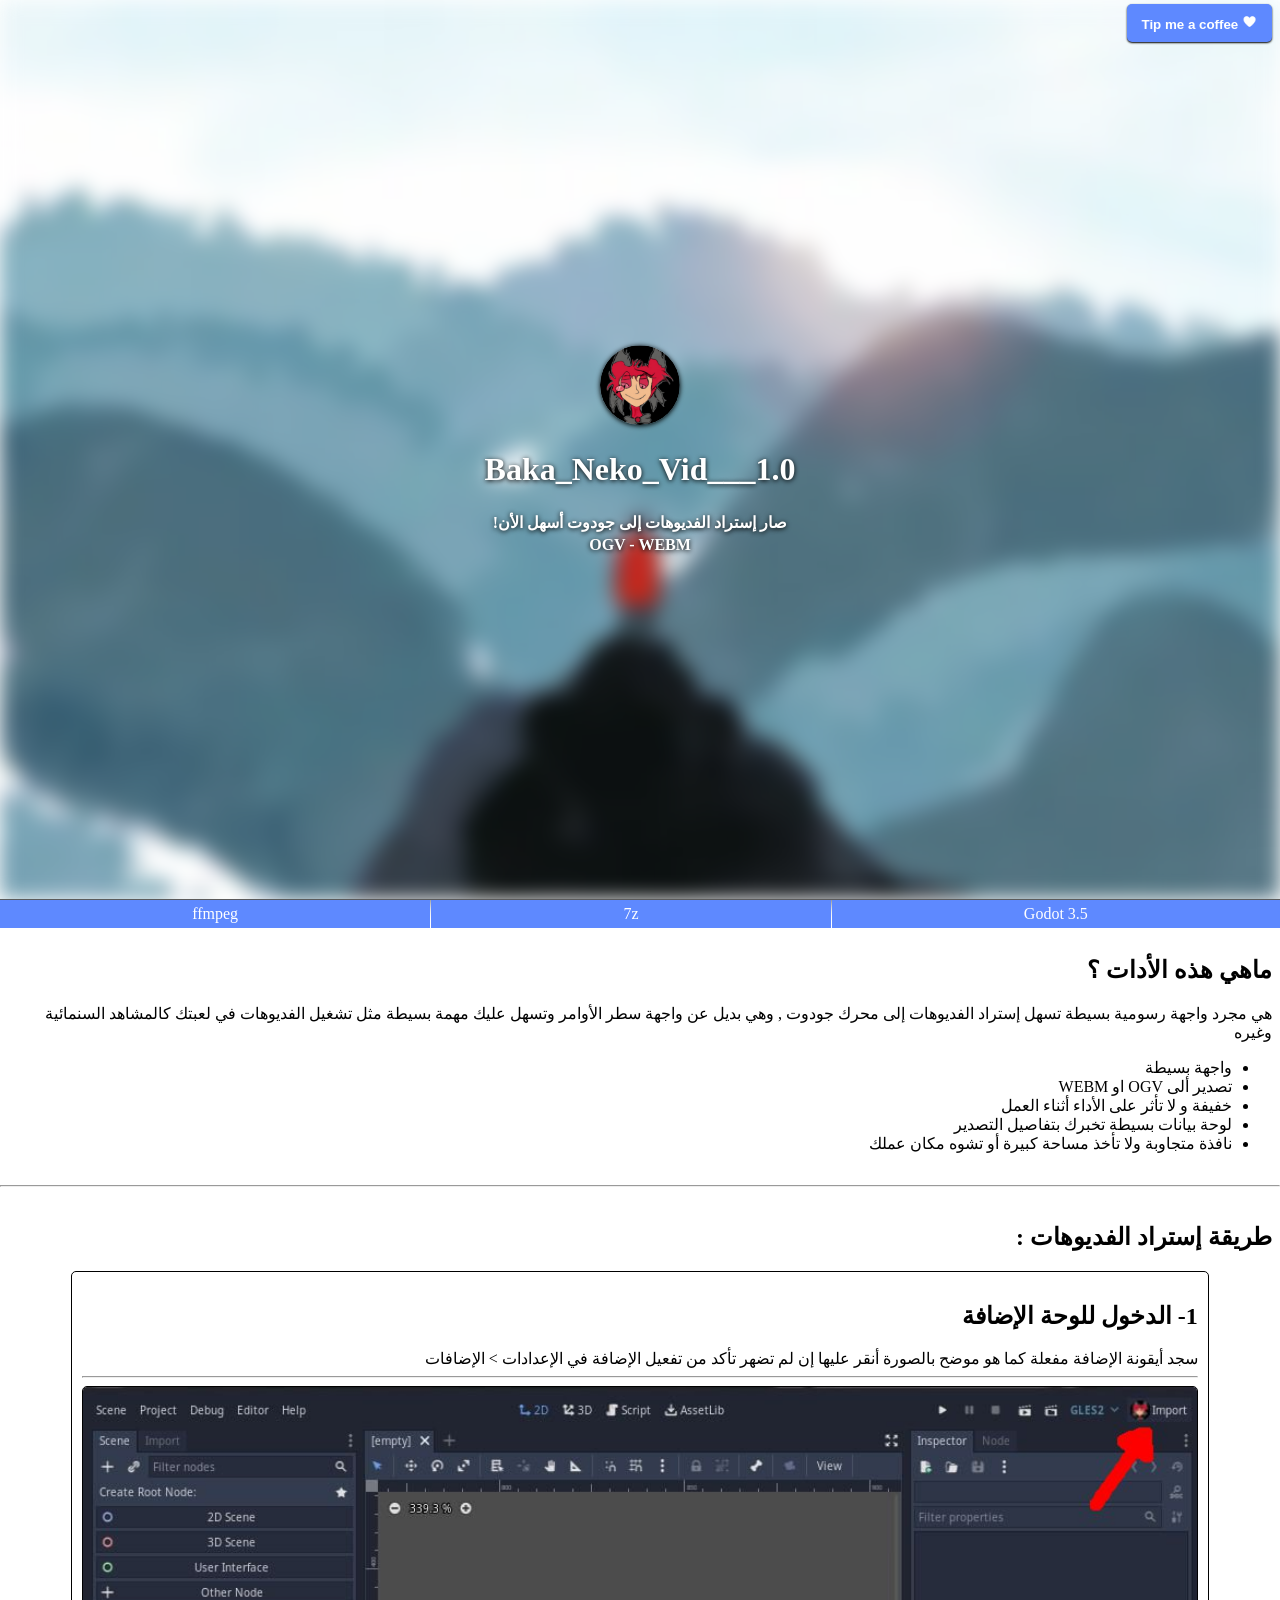
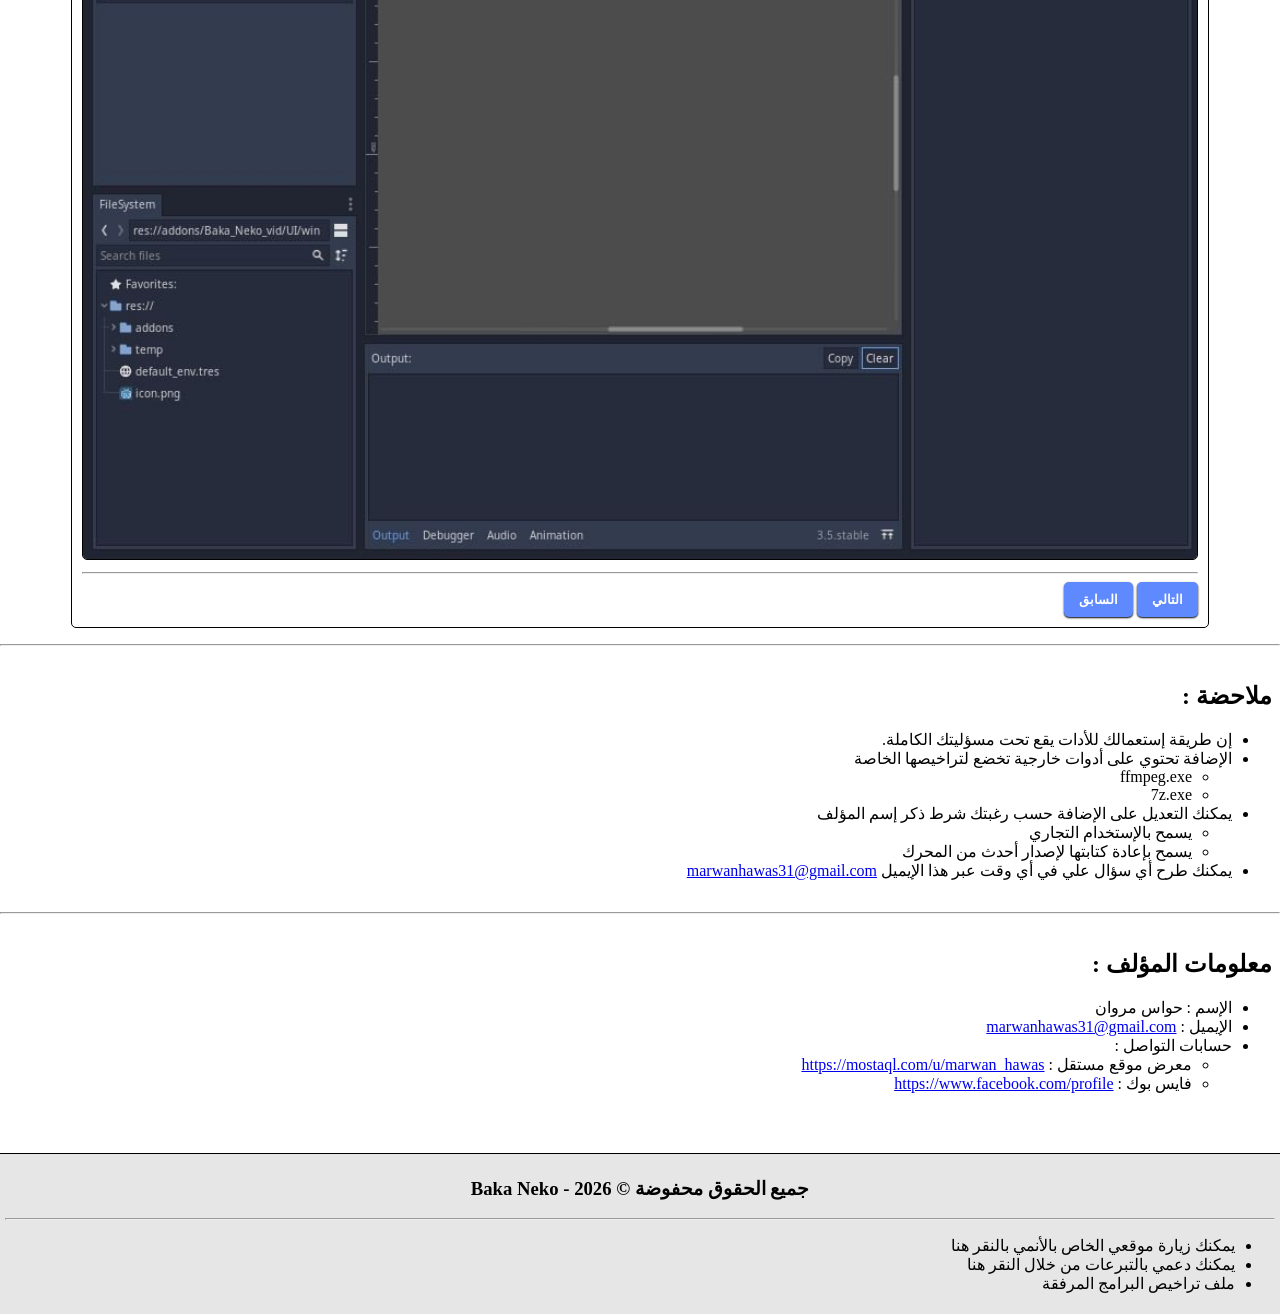
<file: addons/Baka_Neko_vid/help/index.html>
<!DOCTYPE html>
<html lang="en">
<head>
    <meta charset="UTF-8">
    <meta http-equiv="X-UA-Compatible" content="IE=edge">
    <link rel="stylesheet" href="../scripts/style.css">
    <meta name="viewport" content="width=device-width, initial-scale=1.0">
    <link rel="icon" href="../assets/img/smal_icon.png">
    <title>Baka_neko_vid</title>
</head>
<body>

    <div class="pannel">
        <a href="c/index.html" id="btn_coffe">
            <button class="btn_moved">
                <img src="../assets/img/heart-solid.png" alt="hert" id="hert_icon">
                
                <span>Tip me a coffee</span>
            </button>
        </a>
        <span class="back_pannel"></span>
        <span class="pannel_body">
            <img src="../assets/img/icon.png" class="logo">
            <h1 class="welMss">Baka_Neko_Vid___1.0</h1>
            <span class="t">صار إستراد الفديوهات إلى جودوت أسهل الأن!</span>
            <span class="t">OGV - WEBM</span>
        </span>
    </div>

    <div class="the_apps">
        <span>ffmpeg</span>
        <span>7z</span>
        <span>Godot 3.5</span>
    </div>

    <article>
        <h2>ماهي هذه الأدات ؟</h2>
        <p>
            هي مجرد واجهة رسومية بسيطة تسهل إستراد الفديوهات إلى محرك جودوت
            , وهي بديل عن واجهة سطر الأوامر
            وتسهل عليك مهمة بسيطة مثل تشغيل الفديوهات في لعبتك كالمشاهد السنمائية وغيره
        </p>
        <ul>
            <li>واجهة بسيطة</li>
            <li>تصدير ألى OGV او WEBM</li>
            <li>خفيفة و لا تأثر على الأداء أثناء العمل</li>
            <li>لوحة بيانات بسيطة تخبرك بتفاصيل التصدير</li>
            <li>نافذة متجاوبة ولا تأخذ مساحة كبيرة أو تشوه مكان عملك</li>
        </ul>
    </article>


    <hr>

    <article>
        <h1>طريقة إستراد الفديوهات :</h1>

        <div class="box_help" id="box_help">
            <h2 id="Title_help"></h2>
            <span id="Text_help">text!</span>
            <hr>
            <img src="../assets/img/help/a1.JPG" alt="is_helping" class="img_help" id="Image_help">

            <hr>

            <span>
                <button id="plus" class="btn_moved">التالي</button>
                <button id="negative" class="btn_moved">السابق</button>
            </span>
        </div>
    </article>


    <hr>

    <article>
        <h2>ملاحضة :</h2>
        <ul>
            <li>إن طريقة إستعمالك للأدات يقع تحت مسؤليتك الكاملة.</li>
            <li>الإضافة تحتوي على أدوات خارجية تخضع لتراخيصها الخاصة</li>

            <ul>
                <li>ffmpeg.exe</li>
                <li>7z.exe</li>
            </ul>

            <li>يمكنك التعديل على الإضافة حسب رغبتك شرط ذكر إسم المؤلف</li>
            <ul>
                <li>يسمح بالإستخدام التجاري</li>
                <li>يسمح بإعادة كتابتها لإصدار أحدث من المحرك</li>
            </ul>

            <li>
                يمكنك طرح أي سؤال علي في أي وقت عبر هذا الإيميل
                <a href="mailto:marwanhawas31@gmail.com">marwanhawas31@gmail.com</a>
            </li>
        </ul>
    </article>

    <hr>

    <article>
        <h2>معلومات المؤلف :</h2>
        <ul>
            <li>الإسم : حواس مروان</li>
            <li>الإيميل : <a href="mailto:marwanhawas31@gmail.com">marwanhawas31@gmail.com</a></li>
            <li>حسابات التواصل : </li>
            <ul>
                <li>
                    معرض موقع مستقل :
                    <a href="https://mostaql.com/u/marwan_hawas" target="_blank" rel="noopener noreferrer">https://mostaql.com/u/marwan_hawas</a>
                </li>

                <li>
                    فايس بوك :
                    <a href="https://www.facebook.com/profile.php?id=61577920335233" target="_blank" rel="noopener noreferrer">https://www.facebook.com/profile</a>
                </li>


            </ul>
        </ul>
    </article>

    <br><br>

    <div id="footer">
        <h3 id="title_footer">جميع الحقوق محفوضة © 2026 - Baka Neko</h3>
        <hr>
        <span id="box_adds">
            <ul>
                <li><a href="https://bakaneko.freedev.app">يمكنك زيارة موقعي الخاص بالأنمي بالنقر هنا</a></li>
                <li><a href="c/index.html">يمكنك دعمي بالتبرعات من خلال النقر هنا</a></li>
                <li><a href="../THIRD_PARTY_NOTICES.txt">ملف تراخيص البرامج المرفقة</a></li>
            </ul>
            
        </span>
    </div>
    
    <script src="../scripts/index.js"></script>
</body>
</html>
</file>
<file: addons/Baka_Neko_vid/scripts/style.css>
*{
    box-sizing: border-box;
}

body,html{
    padding: 0px;
    margin: 0px;
}

.pannel{
    direction: rtl;
    position: relative;
    height: 100dvh;
    border-bottom: 1px rgb(92, 92, 92) solid;
}

.back_pannel{
    position: absolute;
    z-index: -1;
    background-image: url('../assets/img/02-29-04-435_512.gif');
    background-size: cover;
    background-attachment: fixed;
    background-repeat: no-repeat;
    background-position: center auto;
    filter: blur(10px);
    width: 100%;
    height: 100%;
}

.pannel_body{
    position: absolute;
    width: 100%;
    height: 100%;
    z-index: 1;
    display: flex;
    flex-direction: column;
    justify-content: center;
    align-items: center;
    color: white;
    gap: 4px;
    font-weight: 900;
}

.welMss{
    text-shadow: 0 1px 5px black;
}

.t{
    text-shadow: 0 1px 5px black;
}

.logo{
    width: 80px;
    height: 80px;
    box-shadow: 0 1px 5px black;
    border-radius: 160px;
    object-fit: cover;
}

.the_apps{
    display: flex;
    flex-direction: row;
    gap: 1px;
}

.the_apps>span{
    flex: 1 1 auto;
    text-align: center;
    background-color: #5e89ff;
    color: white;
    padding: 5px;
}

article{
    direction: rtl;
    padding: 8px;
}

.box_help{
    border: 1px black solid;
    width: 90%;
    border-radius: 5px;
    overflow: hidden;
    margin: auto;
    padding: 10px;
}

.img_help{
    border-radius: 5px;
    overflow: hidden;
    width: 100%;
    border: 1px black solid;
}

.btn_moved{
    padding: 10px 15px;
    background-color: #5e89ff;
    color: white;
    border: none;
    border-radius: 5px;
    box-shadow: 0 1px 2px black;
    font-weight: 900;
    transition: 0.3s;
    cursor: pointer;
}

.btn_moved:hover{
    background-color: #2861ff;
    scale: 1.1;
}

#btn_coffe{
    position: absolute;
    top: 4px;
    right: 8px;
    z-index: 2;
}

#hert_icon{
    width: 15px;
    height: 15px;
}

#footer{
    direction: rtl;
    padding: 5px;
    background-color: rgb(230, 230, 230);
    border-top: 1px black solid;
}

#box_adds a{
    color: black;
    text-decoration: none;
}

#title_footer{
    text-align: center;
}
</file>
